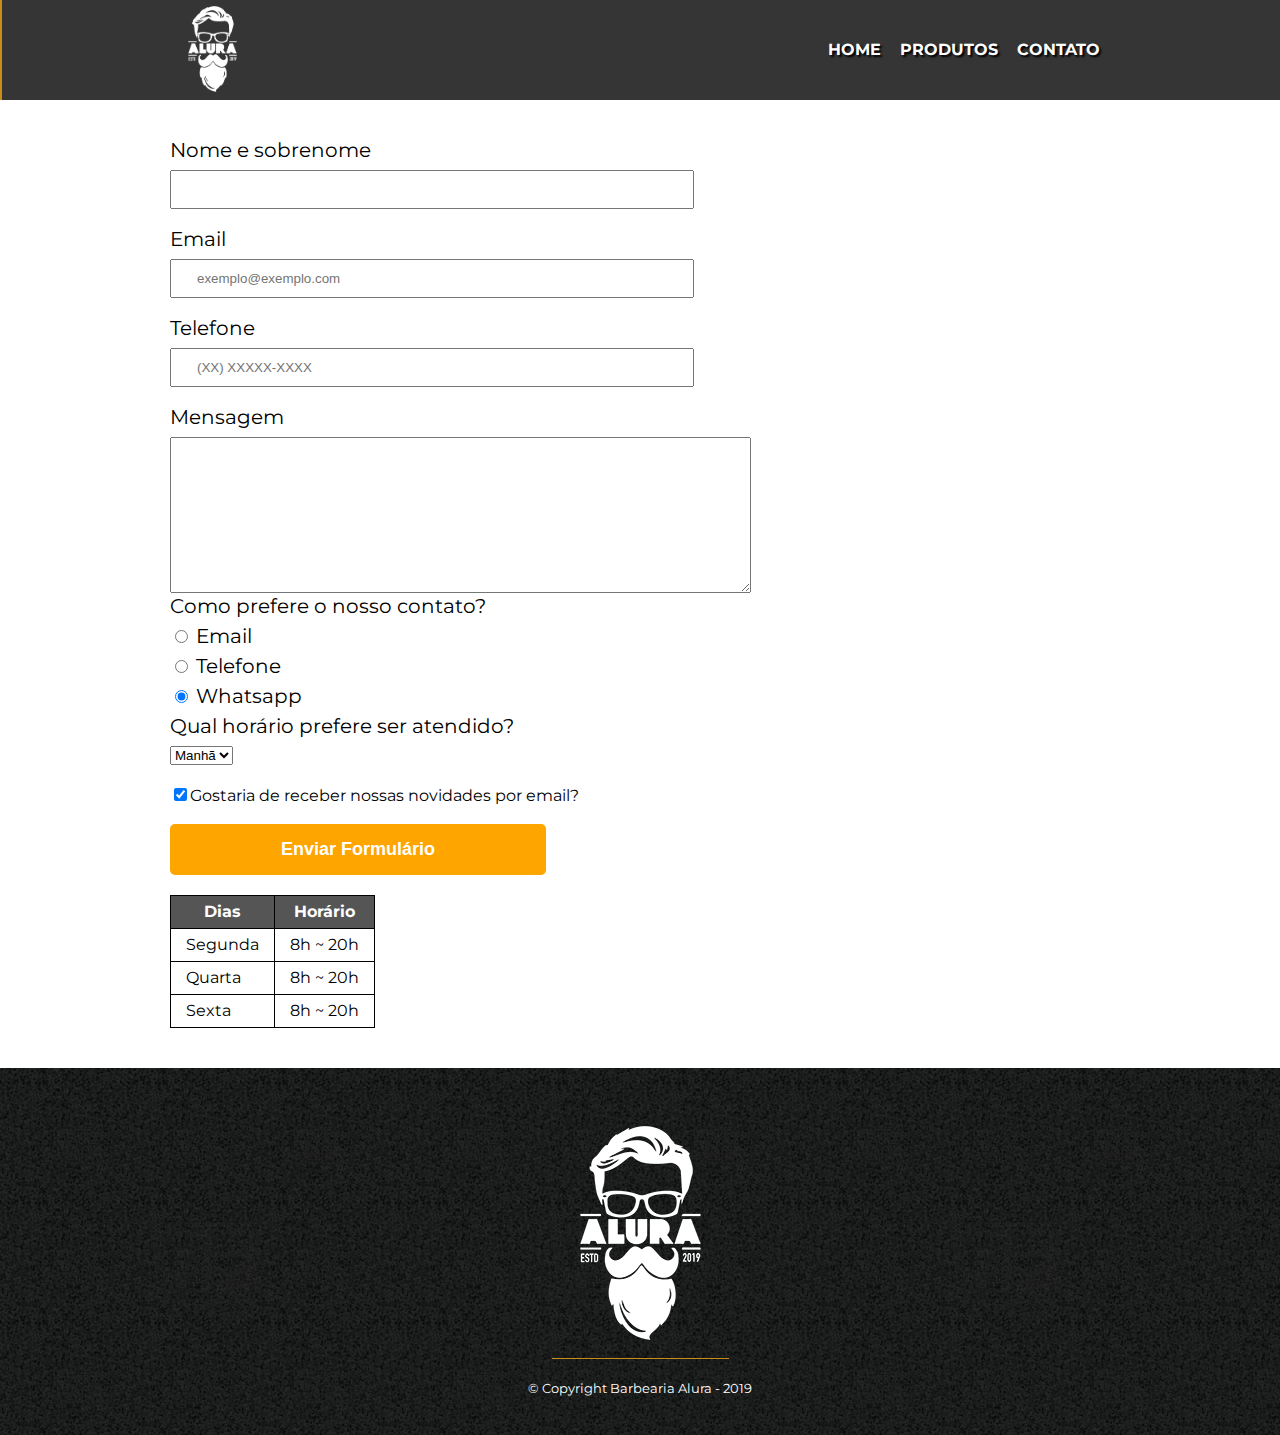
<file: contato.html>
<!DOCTYPE html>
<html>
    <head>
        <meta charset="UTF-8">
        <meta name="viewport" content="width=device-width">
        <title>Contato - Barbearia Alura</title>
        <link rel="preconnect" href="https://fonts.googleapis.com">
        <link rel="preconnect" href="https://fonts.gstatic.com" crossorigin>
        <link href="https://fonts.googleapis.com/css2?family=Montserrat&display=swap" rel="stylesheet">
        <link rel="stylesheet" href="./assets/css/reset.css">
        <link rel="stylesheet" href="./assets/css/corpo.css">
        <link rel="stylesheet" href="./assets/css/cabecalho.css">
        <link rel="stylesheet" href="./assets/css/logo.css">
        <link rel="stylesheet" href="./assets/css/menu/menu.css">
        <link rel="stylesheet" href="./assets/css/menu/menu-lista.css">
        <link rel="stylesheet" href="./assets/css/menu/menu-item.css">
        <link rel="stylesheet" href="./assets/css/menu/menu-link.css">
        <link rel="stylesheet" href="./assets/css/principal.css">
        <link rel="stylesheet" href="./assets/css/formulario/formulario.css">
        <link rel="stylesheet" href="./assets/css/formulario/formulario-etiqueta.css">
        <link rel="stylesheet" href="./assets/css/formulario/formulario-input.css">
        <link rel="stylesheet" href="./assets/css/formulario/formulario-areaTexto.css">
        <link rel="stylesheet" href="./assets/css/formulario/formulario-campos.css">
        <link rel="stylesheet" href="./assets/css/formulario/formulario-legenda.css">
        <link rel="stylesheet" href="./assets/css/formulario/formulario-selecao.css">
        <link rel="stylesheet" href="./assets/css/formulario/formulario-checkbox.css">
        <link rel="stylesheet" href="./assets/css/formulario/formulario-enviar.css">
        <link rel="stylesheet" href="./assets/css/formulario/fomulario-tabela.css">
        <link rel="stylesheet" href="./assets/css/formulario/formulario-tabelaCabecalho.css">
        <link rel="stylesheet" href="./assets/css/formulario/formulario-cabecalhoDado.css">
        <link rel="stylesheet" href="./assets/css/formulario/formulario-tabelaDado.css">
        <link rel="stylesheet" href="./assets/css/rodape/rodape.css">
        <link rel="stylesheet" href="./assets/css/rodape/rodape-imagem.css">
        <link rel="stylesheet" href="./assets/css/rodape/rodape-copyright.css">
    </head>

    <body class="corpo">
        
        <header class="cabecalho">
            
            <a href="./index.html"><img class="logo" src="./assets/imagens/logo-branco.png" alt="Logo da Barbearia Alura" height="100px"></a>

            <nav class="menu">
                <ul class="menu__lista">
                    <li class="menu__item"><a class="menu__link" href="./index.html">Home</a></li>
                    <li class="menu__item"><a class="menu__link" href="./produtos.html">Produtos</a></li>
                    <li class="menu__item"><a class="menu__link" href="./contato.html">Contato</a></li>
                </ul>
            </nav>

        </header>

        <main class="principal">
            <form class="formulario">

                <label class="formulario__etiqueta" for="nomesobrenome">Nome e sobrenome</label>
                <input class="formulario__input" type="text" id="nomesobrenome" required>

                <label class="formulario__etiqueta" for="email">Email</label>
                <input class="formulario__input" type="email" id="email" required placeholder="exemplo@exemplo.com">

                <label class="formulario__etiqueta" for="telefone">Telefone</label>
                <input class="formulario__input" type="tel" id="telefone" required placeholder="(XX) XXXXX-XXXX">

                <label class="formulario__etiqueta" for="mensagem">Mensagem</label>
                <textarea class="formulario__area-texto" id="mensagem" cols="70" rows="10" required></textarea>

                <fieldset class="formulario__campos">
                    <legend class="formulario__legenda">Como prefere o nosso contato?</legend>
                    <label class="formulario__etiqueta" for="radio-email"><input type="radio" name="contato" value="email" id="radio-email"> Email</label>

                    <label class="formulario__etiqueta" for="radio-telefone"><input type="radio" name="contato" value="telefone" id="radio-telefone"> Telefone</label>
                    
                    <label class="formulario__etiqueta" for="radio-whatsapp"><input type="radio" name="contato" value="whatsapp" id="radio-whatsapp" checked> Whatsapp</label>

                </fieldset>

                <fieldset class="formulario__campos">
                    <legend class="formulario__legenda">Qual horário prefere ser atendido?</legend>
                    <select class="formulario__selecao">
                        <option>Manhã</option>
                        <option>Tarde</option>
                        <option>Noite</option>
                    </select>
                </fieldset>

                <label class="formulario__checkbox"><input type="checkbox" checked>Gostaria de receber nossas novidades por email?</label>

                <input class="formulario__enviar" type="submit" value="Enviar Formulário">

                <table class="formulario__tabela">
                    <thead class="formulario__tabela-cabecalho">
                        <tr>
                            <th class="formulario__cabecalho-dado">Dias</th>
                            <th class="formulario__cabecalho-dado">Horário</th>
                        </tr>
                    </thead>

                    <tbody>
                        <tr>
                            <td class="formulario__tabela-dado">Segunda</td>
                            <td class="formulario__tabela-dado">8h ~ 20h</td>
                        </tr>

                        <tr>
                            <td class="formulario__tabela-dado">Quarta</td>
                            <td class="formulario__tabela-dado">8h ~ 20h</td>
                        </tr>
                        <tr>
                            <td class="formulario__tabela-dado">Sexta</td>
                            <td class="formulario__tabela-dado">8h ~ 20h</td>
                        </tr>

                    </tbody>
                </table>
            </form>
        </main>

        <footer class="rodape">
            <img class="rodape__imagem" src="./assets/imagens/logo-branco.png" alt="Logo da Barbearia Alura">
            <p class="rodape__copyright">&copy; Copyright Barbearia Alura - 2019</p>
        </footer>

    </body>
</html>
</file>
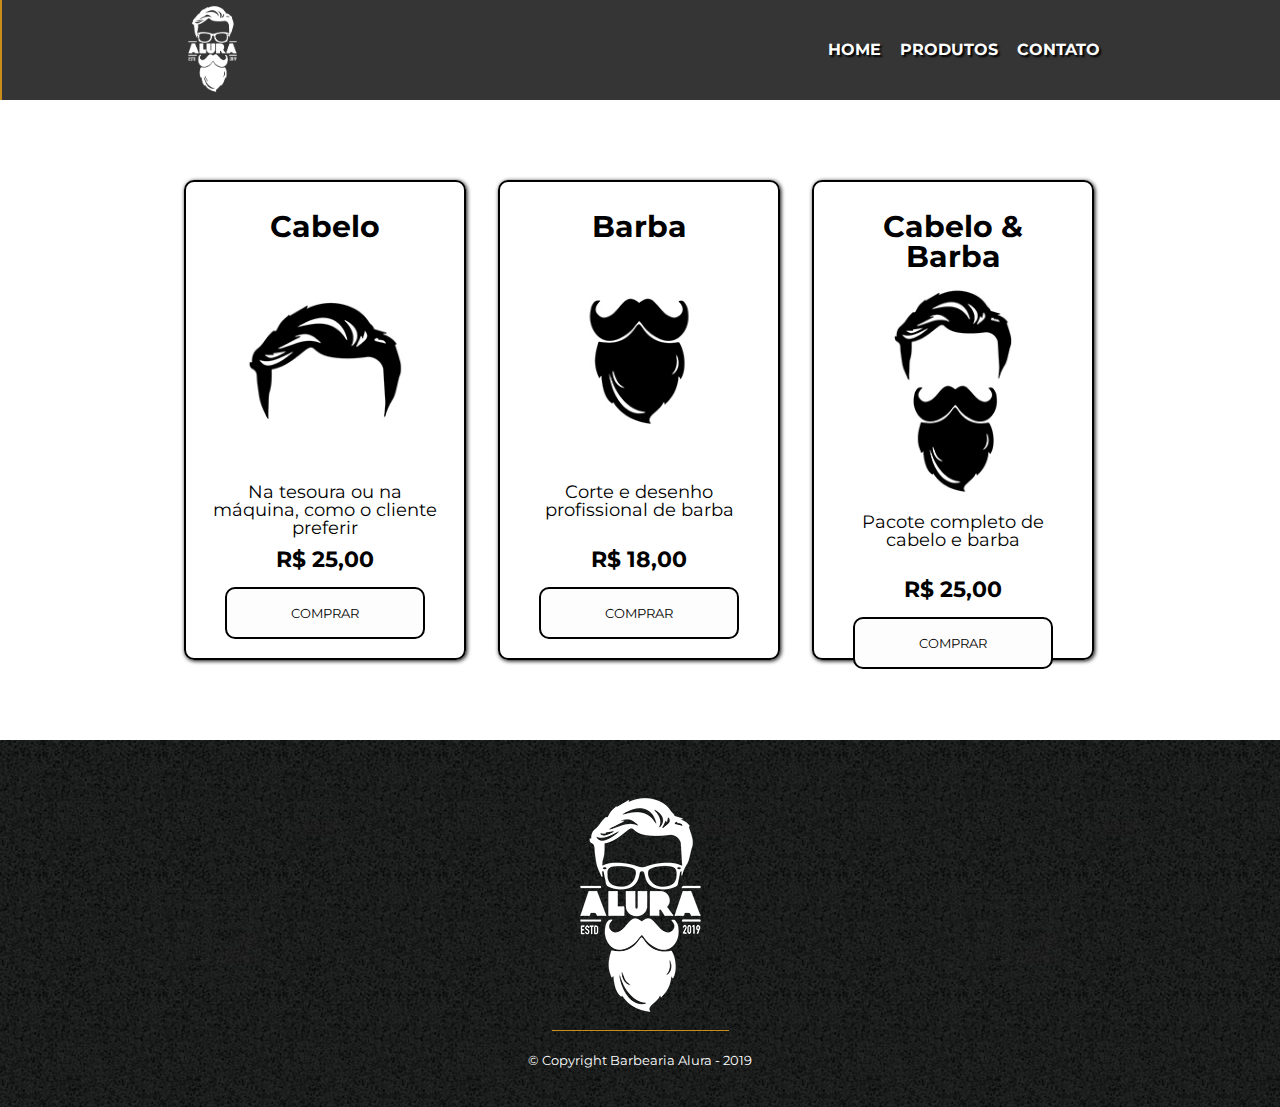
<file: produtos.html>
<!DOCTYPE html>
<html>
    <head>
        <meta charset="UTF-8">
        <meta name="viewport" content="width=device-width">
        <title>Produtos - Barbearia Alura</title>
        <link rel="preconnect" href="https://fonts.googleapis.com">
        <link rel="preconnect" href="https://fonts.gstatic.com" crossorigin>
        <link href="https://fonts.googleapis.com/css2?family=Montserrat&display=swap" rel="stylesheet">
        <link rel="stylesheet" href="./assets/css/reset.css">
        <link rel="stylesheet" href="./assets/css/corpo.css">
        <link rel="stylesheet" href="./assets/css/cabecalho.css">
        <link rel="stylesheet" href="./assets/css/logo.css">
        <link rel="stylesheet" href="./assets/css/menu/menu.css">
        <link rel="stylesheet" href="./assets/css/menu/menu-lista.css">
        <link rel="stylesheet" href="./assets/css/menu/menu-item.css">
        <link rel="stylesheet" href="./assets/css/menu/menu-link.css">
        <link rel="stylesheet" href="./assets/css/principal.css">
        <link rel="stylesheet" href="./assets/css/produtos.css">
        <link rel="stylesheet" href="./assets/css/produto/produto.css">
        <link rel="stylesheet" href="./assets/css/produto/produto-titulo.css">
        <link rel="stylesheet" href="./assets/css/produto/produto-imagem.css">
        <link rel="stylesheet" href="./assets/css/produto/produto-descricao.css">
        <link rel="stylesheet" href="./assets/css/produto/produto-preco.css">
        <link rel="stylesheet" href="./assets/css/produto/produto-botao.css">
        <link rel="stylesheet" href="./assets/css/rodape/rodape.css">
        <link rel="stylesheet" href="./assets/css/rodape/rodape-imagem.css">
        <link rel="stylesheet" href="./assets/css/rodape/rodape-copyright.css">
    </head>

    <body class="corpo">

        <header class="cabecalho">
            
            <a href="./index.html"><img class="logo" src="./assets/imagens/logo-branco.png" alt="Logo da Barbearia Alura" height="100px"></a>

            <nav class="menu">
                <ul class="menu__lista">
                    <li class="menu__item"><a class="menu__link" href="./index.html">Home</a></li>
                    <li class="menu__item"><a class="menu__link" href="./produtos.html">Produtos</a></li>
                    <li class="menu__item"><a class="menu__link" href="./contato.html">Contato</a></li>
                </ul>
            </nav>

        </header>
        
        <main>
            <ul class="produtos">
                <li class="produto">
                    <h2 class="produto__titulo">Cabelo</h2>
                    <img class="produto__imagem" src="./assets/imagens/cabelo.jpg">
                    <p class="produto__descricao">Na tesoura ou na máquina, como o cliente preferir</p>
                    <p class="produto__preco">R$ 25,00</p>
                    <button class="produto__botao">Comprar</button>
                </li>

                <li class="produto">
                    <h2 class="produto__titulo">Barba</h2>
                    <img class="produto__imagem" src="./assets/imagens/barba.jpg">
                    <p class="produto__descricao">Corte e desenho profissional de barba</p>
                    <p class="produto__preco">R$ 18,00</p>
                    <button class="produto__botao">Comprar</button>
                </li>

                <li class="produto">
                    <h2 class="produto__titulo">Cabelo & Barba</h2>
                    <img class="produto__imagem" src="./assets/imagens/cabelo+barba.jpg">
                    <p class="produto__descricao">Pacote completo de cabelo e barba</p>
                    <p class="produto__preco">R$ 25,00</p>
                    <button class="produto__botao">Comprar</button>
                </li>

            </ul>
        </main>

        <footer class="rodape">
            <img class="rodape__imagem" src="./assets/imagens/logo-branco.png" alt="Logo da Barbearia Alura">
            <p class="rodape__copyright">&copy; Copyright Barbearia Alura - 2019</p>
        </footer>

    </body>
</html>
</file>
<file: assets/css/corpo.css>
.corpo {
    font-family: 'Montserrat', sans-serif;
}

::-webkit-scrollbar {
    width: 15px;
}

::-webkit-scrollbar-track {
    background-color: #222222;
}

::-webkit-scrollbar-thumb {
    background-color: #c78c19;
    border-radius: 10px;
}
</file>
<file: assets/css/cabecalho.css>
.cabecalho {
    align-items: center;
    background: #353535;
    border-left: #c78c19 2px solid;
    box-sizing: border-box;
    display: flex;
    height: 100px;
    justify-content: space-between;
    padding: 0.1rem 10rem;
    position: relative;
    top: 0;
    width: 100%;
}

@media screen and (max-width: 1007px) {
    .cabecalho {
        padding: 0rem 1.5rem;
    }
}
</file>
<file: assets/css/logo.css>
.logo {
    padding: 0px 15px;
}

@media screen and (max-width: 1007px) {
    .logo {
        padding: 0px 0px;
    }
}
</file>
<file: assets/css/menu/menu.css>
.menu {
    padding: 20px 20px 20px 5px;
}

@media screen and (max-width: 1007px) {
    .menu {
        padding: 0px 0px 0px 0px;
        vertical-align: middle;
    }
}
</file>
<file: assets/css/menu/menu-lista.css>
/* .menu__lista {} */

@media screen and (max-width: 1007px) {
    .menu__lista {
        display: flex;
        flex-direction: column;
    }
}
</file>
<file: assets/css/menu/menu-item.css>
.menu__item {
    display: inline;
    margin: 0 0 0 15px;
}

@media screen and (max-width: 1007px) {
    .menu__item {
        padding-bottom: 5px;
    }    
}
</file>
<file: assets/css/menu/menu-link.css>
.menu__link {
    color: #FEFEFE;
    font-size: 1rem;
    font-weight: bold;
    text-decoration: none;
    text-shadow: #000000 2px 2px 2px;
    text-transform: uppercase;
}

.menu__link:hover {
    color: #c78c19;
    text-decoration: underline;
}

@media screen and (max-width: 1007px) {
    .menu__link {
        padding: 10px 1px;
        font-size: 0.8rem;
    }
    
}
</file>
<file: assets/css/principal.css>
.principal {
    width: 940px;
    margin: 0 auto;
}

@media screen and (max-width: 1007px) {
    .principal {
        width: 100%;
    }
}
</file>
<file: assets/css/formulario/formulario.css>
.formulario {
    margin: 40px 0;
}

@media screen and (max-width: 1007px) {
    .formulario {
        box-sizing: border-box;
        display: flex;
        flex-direction: column;
        padding: 0 1rem;
    }    
}
</file>
<file: assets/css/formulario/formulario-etiqueta.css>
.formulario__etiqueta {
    display: block;
    font-size: 20px;
    margin: 0 0 10px;
}

@media screen and (max-width: 1007px) {
    .formulario__etiqueta {
        margin-bottom: 20px;
        margin-top: 10px;
    }    
}
</file>
<file: assets/css/formulario/formulario-input.css>
.formulario__input {
    display: block;
    margin: 0 0 20px;
    padding: 10px 25px;
    width: 50%;
}

@media screen and (max-width: 1007px) {
    .formulario__input {
        box-sizing: border-box;
        width: 100%;
    }    
}
</file>
<file: assets/css/formulario/formulario-areaTexto.css>
/* .formulario__area-texto {} */

@media screen and (max-width: 1007px) {
    .formulario__area-texto {
        margin-bottom: 30px;
        max-width: 100%;
    }    
}
</file>
<file: assets/css/formulario/formulario-campos.css>
/* .formulario__campos {
    border: 1px solid black;
} */

@media screen and (max-width: 1007px) {
    .formulario__campos {
        margin: 0 auto;
        margin-bottom: 30px;
        width: 100%;
    }
    
}
</file>
<file: assets/css/formulario/formulario-legenda.css>
.formulario__legenda {
    display: block;
    font-size: 20px;
    margin: 0 0 10px;
}

@media screen and (max-width: 1007px) {
    .formulario__legenda {
        margin: 0 auto;
        margin-bottom: 10px;
        width: 100%;
    }    
}
</file>
<file: assets/css/formulario/formulario-selecao.css>
/* .formulario__selecao {} */

@media screen and (max-width: 1007px) {
    .formulario__selecao {
        font-family: 'Montserrat', sans-serif;
        margin-bottom: 10px;
        padding: 5px;
        text-align: center;
        width: 100%;
    }        
}
</file>
<file: assets/css/formulario/formulario-checkbox.css>
.formulario__checkbox {
    display: block;
    margin: 20px 0;
}

@media screen and (max-width: 1007px) {
    .formulario__checkbox {
        margin: 0 auto;
        margin-bottom: 30px;
    }        
}
</file>
<file: assets/css/formulario/formulario-enviar.css>
.formulario__enviar {
    background: orange;
    border: none;
    border-radius: 5px;
    color: white;
    cursor: pointer;
    font-size: 18px;
    font-weight: bold;
    padding: 15px 0;
    transition: background-color 1s, transform 1s;
    width: 40%;
}


.formulario__enviar:hover {
    background-color: rgb(255, 81, 0);
    transform: scale(1.2);
}

@media screen and (max-width: 1007px) {
    .formulario__enviar {
        margin-bottom: 20px;
        margin-top: 10px;
        width: 100%;
    }
    .formulario__enviar:hover{
        transform: none;
    }
}
</file>
<file: assets/css/formulario/fomulario-tabela.css>
.formulario__tabela {
    margin: 20px 0 40px;
}

@media screen and (max-width: 1007px) {
    .formulario__tabela {
        text-align: center;
    }
}
</file>
<file: assets/css/formulario/formulario-tabelaCabecalho.css>
.formulario__tabela-cabecalho {
    background: #555555;
    color: white;
    font-weight: bold;
}
</file>
<file: assets/css/formulario/formulario-cabecalhoDado.css>
.formulario__cabecalho-dado {
    border: 1px solid #000000;
    padding: 8px 15px;
}
</file>
<file: assets/css/formulario/formulario-tabelaDado.css>
.formulario__tabela-dado {
    border: 1px solid #000000;
    padding: 8px 15px;
}
</file>
<file: assets/css/rodape/rodape.css>
.rodape {
    background: url('../../imagens/bg.jpg');
    padding: 40px 0;
    text-align: center;
}
</file>
<file: assets/css/rodape/rodape-imagem.css>
.rodape__imagem {
    border-bottom: 1px solid #c78c19;
}
</file>
<file: assets/css/rodape/rodape-copyright.css>
.rodape__copyright {
    color: #FFFFFF;
    font-size: 13px;
    margin: 20px 0 0;
}
</file>
<file: assets/css/produtos.css>
.produtos{
    margin: 0 auto;
    padding: 5rem 0;
    width: 940px;
}

@media screen and (max-width: 1007px) {
    .produtos {
        padding: 0.3rem 0;
        width: 100%;
    }
}
</file>
<file: assets/css/produto/produto.css>
.produto {
    border: 2px solid #000000;
    border-radius: 10px;
    box-shadow: #000000 1px 1px 4px;
    box-sizing: border-box;
    display: inline-block;
    height: 30rem;
    margin: 0 1.5%;
    padding: 30px 20px;
    text-align: center;
    vertical-align: top;
    width: 30%;
}

.produto:active {
    border-color: #c78c19;
}

.produto:hover {
    text-shadow: #cecece 0.1px 0.1px;
}

.produto:hover .produto__botao {
    font-weight: bolder;
}

.produto:hover .produto__titulo {
    transform: scale(1.03);
}

@media screen and (max-width: 1007px) {
    .produto {
        display: flex;
        flex-direction: column;
        height: calc(80vh - 100px);
        justify-content: space-around;
        margin: 0 auto;
        margin-bottom: 2rem;
        padding: 2rem 2rem;
        position: relative;
        width: 90%;
    }        
}
</file>
<file: assets/css/produto/produto-titulo.css>
.produto__titulo {
    font-size: 30px;
    font-weight: bold;
}

@media screen and (max-width: 1007px) {
    .produto__titulo {
        margin: 0 auto;
        top: 0;
    }
}
</file>
<file: assets/css/produto/produto-imagem.css>
.produto__imagem {
    width: 238px;
}

@media screen and (max-width: 1007px) {
    .produto__imagem {
        margin: 0 auto;
        max-height: 50%;
        position: relative;
        max-width: 100%;
    }    
}
</file>
<file: assets/css/produto/produto-descricao.css>
.produto__descricao {
    font-size: 18px;
    height: 3.5rem;
}

@media screen and (max-width: 1007px) {
    .produto__descricao {
        position: relative;
    }
}
</file>
<file: assets/css/produto/produto-preco.css>
.produto__preco {
    font-size: 22px;
    font-weight: bold;
    margin-top: 10px;
}

@media screen and (max-width: 1007px) {
    .produto__preco {
        margin-top: 0;
        position: relative;
    }    
}
</file>
<file: assets/css/produto/produto-botao.css>
.produto__botao {
    background-color: #fdfdfd;
    border: #000000 2px solid;
    border-radius: 10px;
    color: #000000;
    cursor: pointer;
    font-family: 'Montserrat', sans-serif;
    margin-top: 1rem;
    padding: 1rem 4rem;
    text-transform: uppercase;
    transition: 200ms;
}

.produto__botao:hover {
    background-color: #c78c19;
    font-weight: bolder;
    transform: scale(1.1);
    text-shadow: #cecece 1px 1px 1px;
}

.produto__botao:active {
    background-color: #c78c1999;
}

@media screen and (max-width: 1007px) {
    .produto__botao {
        display: block;
        padding: 2vh;
    }
}
</file>
